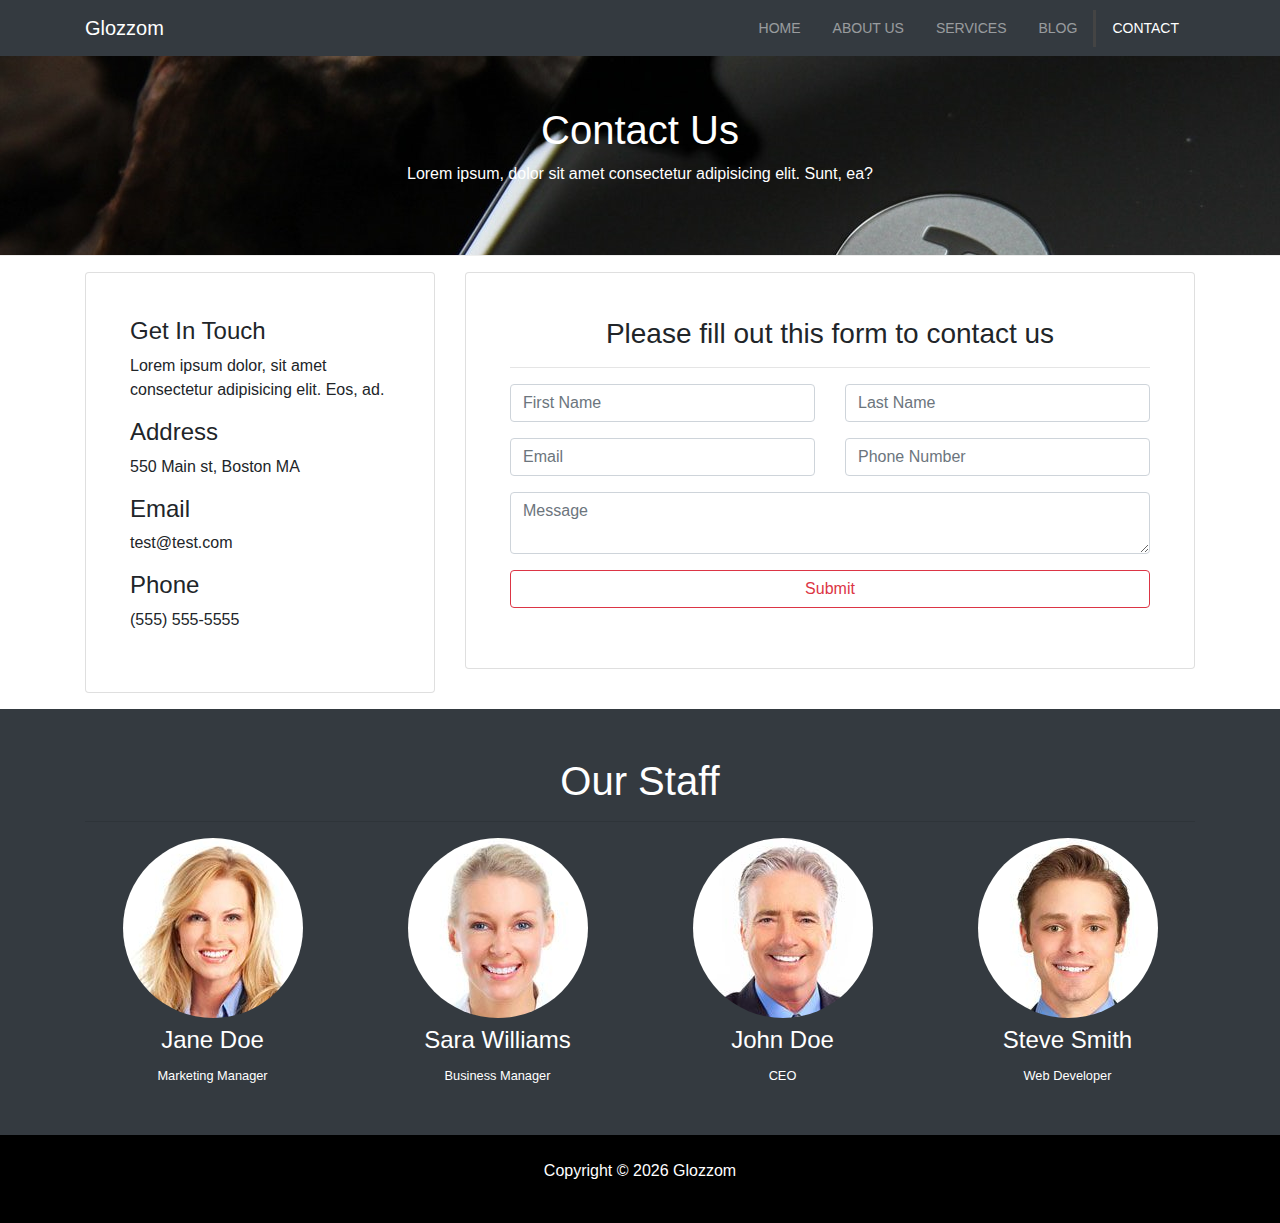
<file: contact.html>
<!DOCTYPE html>
<html lang="en">
<head>
  <meta charset="UTF-8">
  <meta name="viewport" content="width=device-width, initial-scale=1.0">
  <title>Glozzom</title>
  <link rel="stylesheet" href="css/bootstrap.css">
  <link rel="stylesheet" href="css/all.min.css">
  <link rel="stylesheet" href="css/style.css">
</head>
<body>
  <nav class="navbar navbar-expand-sm navbar-dark bg-dark">
    <div class="container">
      <a href="index.html" class="navbar-brand">Glozzom</a>
      <button class="navbar-toggler" data-toggle="collapse" data-target="#navbarCollapse">
        <span class="navbar-toggler-icon"></span>
      </button>
      <div class="collapse navbar-collapse" id="navbarCollapse">
        <ul class="navbar-nav ml-auto">
          <li class="nav-item">
            <a href="index.html" class="nav-link">Home</a>
          </li>
          <li class="nav-item">
            <a href="about.html" class="nav-link">About Us</a>
          </li>
          <li class="nav-item">
            <a href="services.html" class="nav-link">Services</a>
          </li>
          <li class="nav-item">
            <a href="blog.html" class="nav-link">Blog</a>
          </li>
          <li class="nav-item active">
            <a href="contact.html" class="nav-link">Contact</a>
          </li>
        </ul>
      </div>
    </div>
  </nav>



  <!-- page header -->
  <header id="page-header">
    <div class="container">
      <div class="row">
        <div class="col-md-6 m-auto text-center">
          <h1>Contact Us</h1>
          <p>Lorem ipsum, dolor sit amet consectetur adipisicing elit. Sunt, ea?</p>
        </div>
      </div>
    </div>
  </header>


  
  <!-- contact section -->
  <section id="contact" class="py-3">
    <div class="container">
      <div class="row">
        <div class="col-md-4">
          <div class="card p-4">
            <div class="card-body">
              <h4>Get In Touch</h4>
              <p>Lorem ipsum dolor, sit amet consectetur adipisicing elit. Eos, ad.</p>
              <h4>Address</h4>
              <p>550 Main st, Boston MA</p>
              <h4>Email</h4>
              <p>test@test.com</p>
              <h4>Phone</h4>
              <p>(555) 555-5555</p>
            </div>
          </div>
        </div>
        <div class="col-md-8">
          <div class="card p-4">
            <div class="card-body">
              <h3 class="text-center">Please fill out this form to contact us</h3>
              <hr>
              <div class="row">
                <div class="col-md-6">
                  <div class="form-group">
                    <input type="text" class="form-control" placeholder="First Name">
                  </div>
                </div>
                <div class="col-md-6">
                  <div class="form-group">
                    <input type="text" class="form-control" placeholder="Last Name">
                  </div>
                </div>
                <div class="col-md-6">
                  <div class="form-group">
                    <input type="email" class="form-control" placeholder="Email">
                  </div>
                </div>
                <div class="col-md-6">
                  <div class="form-group">
                    <input type="text" class="form-control" placeholder="Phone Number">
                  </div>
                </div>
              </div>

              <div class="row">
                <div class="col-md-12">
                  <div class="form-group">
                    <textarea class="form-control" placeholder="Message"></textarea>
                  </div>
                </div>
                <div class="col-md-12">
                  <div class="form-group">
                    <input type="submit" value="Submit" class="btn btn-outline-danger btn-block">
                  </div>
                </div>
              </div>
            </div>
          </div>
        </div>
      </div>
    </div>
  </section>
 


  <!-- staff -->
  <section id="staff" class="py-5 text-center bg-dark text-white">
    <div class="container">
      <h1>Our Staff</h1>
      <hr>
      <div class="row">
        <div class="col-md-3">
          <img src="img/person1.jpg" alt="" class="img-fluid rounded-circle mb-2">
          <h4>Jane Doe</h4>
          <small>Marketing Manager</small>
        </div>
        <div class="col-md-3">
          <img src="img/person2.jpg" alt="" class="img-fluid rounded-circle mb-2">
          <h4>Sara Williams</h4>
          <small>Business Manager</small>
        </div>
        <div class="col-md-3">
          <img src="img/person3.jpg" alt="" class="img-fluid rounded-circle mb-2">
          <h4>John Doe</h4>
          <small>CEO</small>
        </div>
        <div class="col-md-3">
          <img src="img/person4.jpg" alt="" class="img-fluid rounded-circle mb-2">
          <h4>Steve Smith</h4>
          <small>Web Developer</small>
        </div>
      </div>
    </div>
  </section>


  <!-- footer -->
  <footer id="main-footer" class="text-center p-4">
    <div class="container">
      <div class="row">
        <div class="col">
          <p>Copyright &copy; <span id="year"></span> Glozzom</p>
        </div>
      </div>
    </div>
  </footer>



  <script src="js/jquery-3.4.1.js"></script>
  <script src="js/bootstrap.js"></script>
  <script>
    //get the current year for the copyright
    $('#year').text(new Date().getFullYear());
  </script>
</body>
</html>
</file>
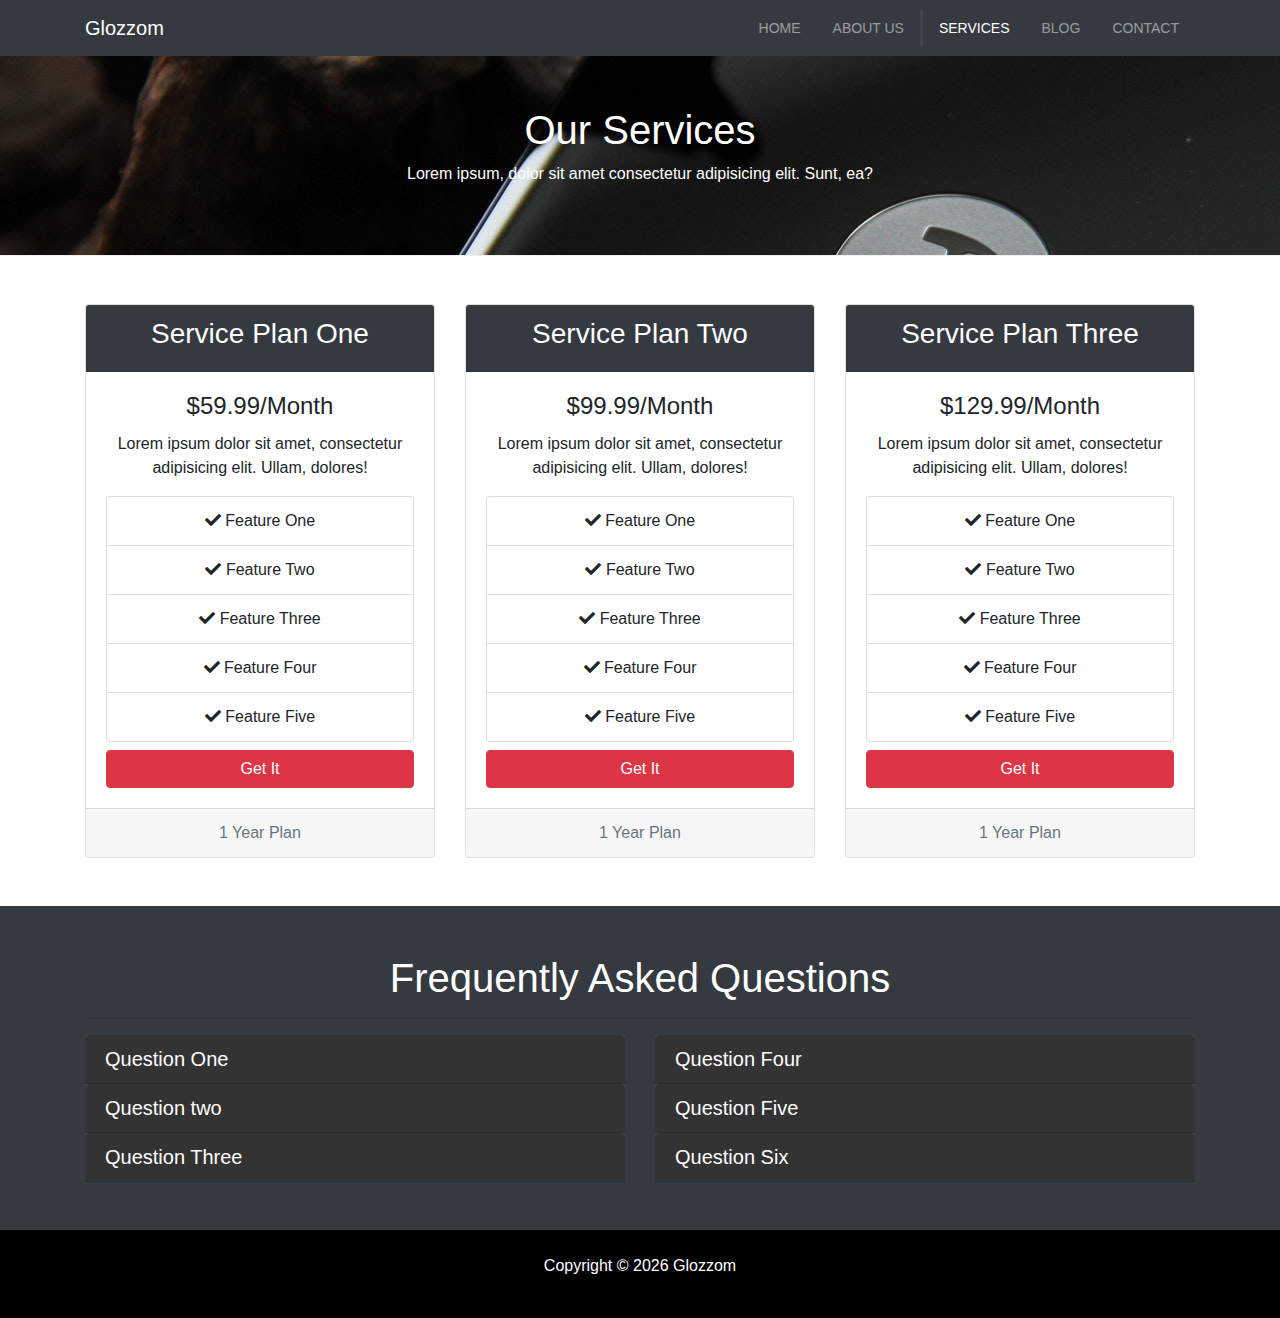
<file: services.html>
<!DOCTYPE html>
<html lang="en">
<head>
  <meta charset="UTF-8">
  <meta name="viewport" content="width=device-width, initial-scale=1.0">
  <title>Glozzom</title>
  <link rel="stylesheet" href="css/bootstrap.css">
  <link rel="stylesheet" href="css/all.min.css">
  <link rel="stylesheet" href="css/style.css">
</head>
<body>
  <nav class="navbar navbar-expand-sm navbar-dark bg-dark">
    <div class="container">
      <a href="index.html" class="navbar-brand">Glozzom</a>
      <button class="navbar-toggler" data-toggle="collapse" data-target="#navbarCollapse">
        <span class="navbar-toggler-icon"></span>
      </button>
      <div class="collapse navbar-collapse" id="navbarCollapse">
        <ul class="navbar-nav ml-auto">
          <li class="nav-item">
            <a href="index.html" class="nav-link">Home</a>
          </li>
          <li class="nav-item">
            <a href="about.html" class="nav-link">About Us</a>
          </li>
          <li class="nav-item active">
            <a href="services.html" class="nav-link">Services</a>
          </li>
          <li class="nav-item">
            <a href="blog.html" class="nav-link">Blog</a>
          </li>
          <li class="nav-item">
            <a href="contact.html" class="nav-link">Contact</a>
          </li>
        </ul>
      </div>
    </div>
  </nav>



  <!-- page header -->
  <header id="page-header">
    <div class="container">
      <div class="row">
        <div class="col-md-6 m-auto text-center">
          <h1>Our Services</h1>
          <p>Lorem ipsum, dolor sit amet consectetur adipisicing elit. Sunt, ea?</p>
        </div>
      </div>
    </div>
  </header>


  
  <!-- services section -->
  <section id="services" class="py-5">
    <div class="container">
      <div class="row">
        <div class="col-md-4">
          <div class="card text-center">
            <div class="card-header bg-dark text-white">
              <h3>Service Plan One</h3>
            </div>
            <div class="card-body">
              <h4 class="card-title">$59.99/Month</h4>
              <p class="card-text">Lorem ipsum dolor sit amet, consectetur adipisicing elit. Ullam, dolores!</p>
              <ul class="list-group">
                <li class="list-group-item">
                  <i class="fas fa-check"></i> Feature One
                </li>
                <li class="list-group-item">
                  <i class="fas fa-check"></i> Feature Two
                </li>
                <li class="list-group-item">
                  <i class="fas fa-check"></i> Feature Three
                </li>
                <li class="list-group-item">
                  <i class="fas fa-check"></i> Feature Four
                </li>
                <li class="list-group-item">
                  <i class="fas fa-check"></i> Feature Five
                </li>
              </ul>
              <a href="#" class="btn btn-danger btn-block mt-2">Get It</a>
            </div>
            <div class="card-footer text-muted">
              1 Year Plan
            </div>
          </div>
        </div>
        <div class="col-md-4">
          <div class="card text-center">
            <div class="card-header bg-dark text-white">
              <h3>Service Plan Two</h3>
            </div>
            <div class="card-body">
              <h4 class="card-title">$99.99/Month</h4>
              <p class="card-text">Lorem ipsum dolor sit amet, consectetur adipisicing elit. Ullam, dolores!</p>
              <ul class="list-group">
                <li class="list-group-item">
                  <i class="fas fa-check"></i> Feature One
                </li>
                <li class="list-group-item">
                  <i class="fas fa-check"></i> Feature Two
                </li>
                <li class="list-group-item">
                  <i class="fas fa-check"></i> Feature Three
                </li>
                <li class="list-group-item">
                  <i class="fas fa-check"></i> Feature Four
                </li>
                <li class="list-group-item">
                  <i class="fas fa-check"></i> Feature Five
                </li>
              </ul>
              <a href="#" class="btn btn-danger btn-block mt-2">Get It</a>
            </div>
            <div class="card-footer text-muted">
              1 Year Plan
            </div>
          </div>
        </div>
        <div class="col-md-4">
          <div class="card text-center">
            <div class="card-header bg-dark text-white">
              <h3>Service Plan Three</h3>
            </div>
            <div class="card-body">
              <h4 class="card-title">$129.99/Month</h4>
              <p class="card-text">Lorem ipsum dolor sit amet, consectetur adipisicing elit. Ullam, dolores!</p>
              <ul class="list-group">
                <li class="list-group-item">
                  <i class="fas fa-check"></i> Feature One
                </li>
                <li class="list-group-item">
                  <i class="fas fa-check"></i> Feature Two
                </li>
                <li class="list-group-item">
                  <i class="fas fa-check"></i> Feature Three
                </li>
                <li class="list-group-item">
                  <i class="fas fa-check"></i> Feature Four
                </li>
                <li class="list-group-item">
                  <i class="fas fa-check"></i> Feature Five
                </li>
              </ul>
              <a href="#" class="btn btn-danger btn-block mt-2">Get It</a>
            </div>
            <div class="card-footer text-muted">
              1 Year Plan
            </div>
          </div>
        </div>
      </div>
    </div>
  </section>


  <!-- FAQ -->
  <section id="faq" class="p-5 bg-dark text-white">
    <div class="container">
      <h1 class="text-center">Frequently Asked Questions</h1>
      <hr>
      <div class="row">
        <div class="col-md-6">
          <div id="accordion">
            <div class="card">
              <div class="card-header" id="headingOne">
                <h5 class="mb-0">
                   <a href="#collapseOne" data-toggle="collapse"  aria-expanded="true" aria-controls="collapseOne">Question One</a>
                </h5>
              </div>
          
              <div id="collapseOne" class="collapse" aria-labelledby="headingOne" data-parent="#accordion">
                <div class="card-body">
                  Anim pariatur cliche reprehenderit, enim eiusmod high life accusamus terry richardson ad squid. 3 wolf moon officia aute, non cupidatat skateboard dolor brunch. Food truck quinoa nesciunt laborum eiusmod. Brunch 3 wolf moon tempor, sunt aliqua put a bird on it squid single-origin coffee nulla assumenda shoreditch et. Nihil anim keffiyeh helvetica, craft beer labore wes anderson cred nesciunt sapiente ea proident. Ad vegan excepteur butcher vice lomo. Leggings occaecat craft beer farm-to-table, raw denim aesthetic synth nesciunt you probably haven't heard of them accusamus labore sustainable VHS.
                </div>
              </div>
            </div>
        
            <div class="card">
              <div class="card-header" id="headingTwo">
                <h5 class="mb-0">
                   <a href="#collapseTwo" data-toggle="collapse"  aria-expanded="true" aria-controls="collapseTwo">Question two</a>
                </h5>
              </div>
          
              <div id="collapseTwo" class="collapse" aria-labelledby="headingTwo" data-parent="#accordion">
                <div class="card-body">
                  Anim pariatur cliche reprehenderit, enim eiusmod high life accusamus terry richardson ad squid. 3 wolf moon officia aute, non cupidatat skateboard dolor brunch. Food truck quinoa nesciunt laborum eiusmod. Brunch 3 wolf moon tempor, sunt aliqua put a bird on it squid single-origin coffee nulla assumenda shoreditch et. Nihil anim keffiyeh helvetica, craft beer labore wes anderson cred nesciunt sapiente ea proident. Ad vegan excepteur butcher vice lomo. Leggings occaecat craft beer farm-to-table, raw denim aesthetic synth nesciunt you probably haven't heard of them accusamus labore sustainable VHS.
                </div>
              </div>
            </div>

            <div class="card">
              <div class="card-header" id="headingThree">
                <h5 class="mb-0">
                   <a href="#collapseThree" data-toggle="collapse"  aria-expanded="true" aria-controls="collapseThree">Question Three</a>
                </h5>
              </div>
          
              <div id="collapseThree" class="collapse" aria-labelledby="headingThree" data-parent="#accordion">
                <div class="card-body">
                  Anim pariatur cliche reprehenderit, enim eiusmod high life accusamus terry richardson ad squid. 3 wolf moon officia aute, non cupidatat skateboard dolor brunch. Food truck quinoa nesciunt laborum eiusmod. Brunch 3 wolf moon tempor, sunt aliqua put a bird on it squid single-origin coffee nulla assumenda shoreditch et. Nihil anim keffiyeh helvetica, craft beer labore wes anderson cred nesciunt sapiente ea proident. Ad vegan excepteur butcher vice lomo. Leggings occaecat craft beer farm-to-table, raw denim aesthetic synth nesciunt you probably haven't heard of them accusamus labore sustainable VHS.
                </div>
              </div>
            </div>
          </div>
        </div>
        <div class="col-md-6">
          <div id="accordion">
            <div class="card">
              <div class="card-header" id="headingFour">
                <h5 class="mb-0">
                   <a href="#collapseFour" data-toggle="collapse"  aria-expanded="true" aria-controls="collapseFour">Question Four</a>
                </h5>
              </div>
          
              <div id="collapseFour" class="collapse" aria-labelledby="headingFour" data-parent="#accordion">
                <div class="card-body">
                  Anim pariatur cliche reprehenderit, enim eiusmod high life accusamus terry richardson ad squid. 3 wolf moon officia aute, non cupidatat skateboard dolor brunch. Food truck quinoa nesciunt laborum eiusmod. Brunch 3 wolf moon tempor, sunt aliqua put a bird on it squid single-origin coffee nulla assumenda shoreditch et. Nihil anim keffiyeh helvetica, craft beer labore wes anderson cred nesciunt sapiente ea proident. Ad vegan excepteur butcher vice lomo. Leggings occaecat craft beer farm-to-table, raw denim aesthetic synth nesciunt you probably haven't heard of them accusamus labore sustainable VHS.
                </div>
              </div>
            </div>
        
            <div class="card">
              <div class="card-header" id="headingFive">
                <h5 class="mb-0">
                   <a href="#collapseFive" data-toggle="collapse"  aria-expanded="true" aria-controls="collapseFive">Question Five</a>
                </h5>
              </div>
          
              <div id="collapseFive" class="collapse" aria-labelledby="headingFive" data-parent="#accordion">
                <div class="card-body">
                  Anim pariatur cliche reprehenderit, enim eiusmod high life accusamus terry richardson ad squid. 3 wolf moon officia aute, non cupidatat skateboard dolor brunch. Food truck quinoa nesciunt laborum eiusmod. Brunch 3 wolf moon tempor, sunt aliqua put a bird on it squid single-origin coffee nulla assumenda shoreditch et. Nihil anim keffiyeh helvetica, craft beer labore wes anderson cred nesciunt sapiente ea proident. Ad vegan excepteur butcher vice lomo. Leggings occaecat craft beer farm-to-table, raw denim aesthetic synth nesciunt you probably haven't heard of them accusamus labore sustainable VHS.
                </div>
              </div>
            </div>

            <div class="card">
              <div class="card-header" id="headingSix">
                <h5 class="mb-0">
                   <a href="#collapseSix" data-toggle="collapse"  aria-expanded="true" aria-controls="collapseSix">Question Six</a>
                </h5>
              </div>
          
              <div id="collapseSix" class="collapse" aria-labelledby="headingSix" data-parent="#accordion">
                <div class="card-body">
                  Anim pariatur cliche reprehenderit, enim eiusmod high life accusamus terry richardson ad squid. 3 wolf moon officia aute, non cupidatat skateboard dolor brunch. Food truck quinoa nesciunt laborum eiusmod. Brunch 3 wolf moon tempor, sunt aliqua put a bird on it squid single-origin coffee nulla assumenda shoreditch et. Nihil anim keffiyeh helvetica, craft beer labore wes anderson cred nesciunt sapiente ea proident. Ad vegan excepteur butcher vice lomo. Leggings occaecat craft beer farm-to-table, raw denim aesthetic synth nesciunt you probably haven't heard of them accusamus labore sustainable VHS.
                </div>
              </div>
            </div>
          </div>
        </div>
      </div>
    </div>
  </section>




  <!-- footer -->
  <footer id="main-footer" class="text-center p-4">
    <div class="container">
      <div class="row">
        <div class="col">
          <p>Copyright &copy; <span id="year"></span> Glozzom</p>
        </div>
      </div>
    </div>
  </footer>



  <script src="js/jquery-3.4.1.js"></script>
  <script src="js/bootstrap.js"></script>
  <script>
    //get the current year for the copyright
    $('#year').text(new Date().getFullYear());
  </script>
</body>
</html>
</file>
<file: css/style.css>
body{
  overflow-x: hidden;
}

.navbar .nav-link {
  font-size: 14px;
  text-transform: uppercase;
  padding-left: 1rem !important;
  padding-right: 1rem !important;
}

.navbar .nav-item.active {
  border-left: #444 3px solid;
}

.carousel-item{
  height: 450px;
}

.carousel-image-1{
  background: url('../img/image1.jpg');
  background-size: cover;
}

.carousel-image-2{
  background: url('../img/image2.jpg');
  background-size: cover;
}

.carousel-image-3{
  background: url('../img/image3.jpg');
  background-size: cover;
}

#home-heading{
  position: relative;
  min-height: 200px;
  background: url('../img/lights.jpg');
  background-attachment: fixed;
  background-repeat: no-repeat;
  text-align: center;
  color: #fff;
}

.dark-overlay{
  position: absolute;
  top: 0;
  left: 0;
  width: 100%;
  height: 100%;
  background: rgba(0, 0, 0, 0.7);
}

#video-play{
  position: relative;
  min-height: 200px;
  background: url('../img/media.jpg');
  background-attachment: fixed;
  background-repeat: no-repeat;
  background-position: 0 -300px;
  text-align: center;
  color: #fff;
}

#video-play a{
  color: #fff;
}

#page-header{
  height: 200px;
  background: url('../img/image1.jpg');
  background-position: 0 -360px;
  background-attachment: fixed;
  color: #fff;
  border-bottom: 1px #eee solid;
  padding-top: 50px;
}

.about-img{
  margin-top: -50px;
}

#faq .card{
  border: #444;
}

#faq a{
  color: #fff;
  text-decoration: none;
}

#faq .card-body,
#faq .card-header{
  background: #333;
}

#main-footer{
  background: #000;
  color: #fff;
}
</file>
